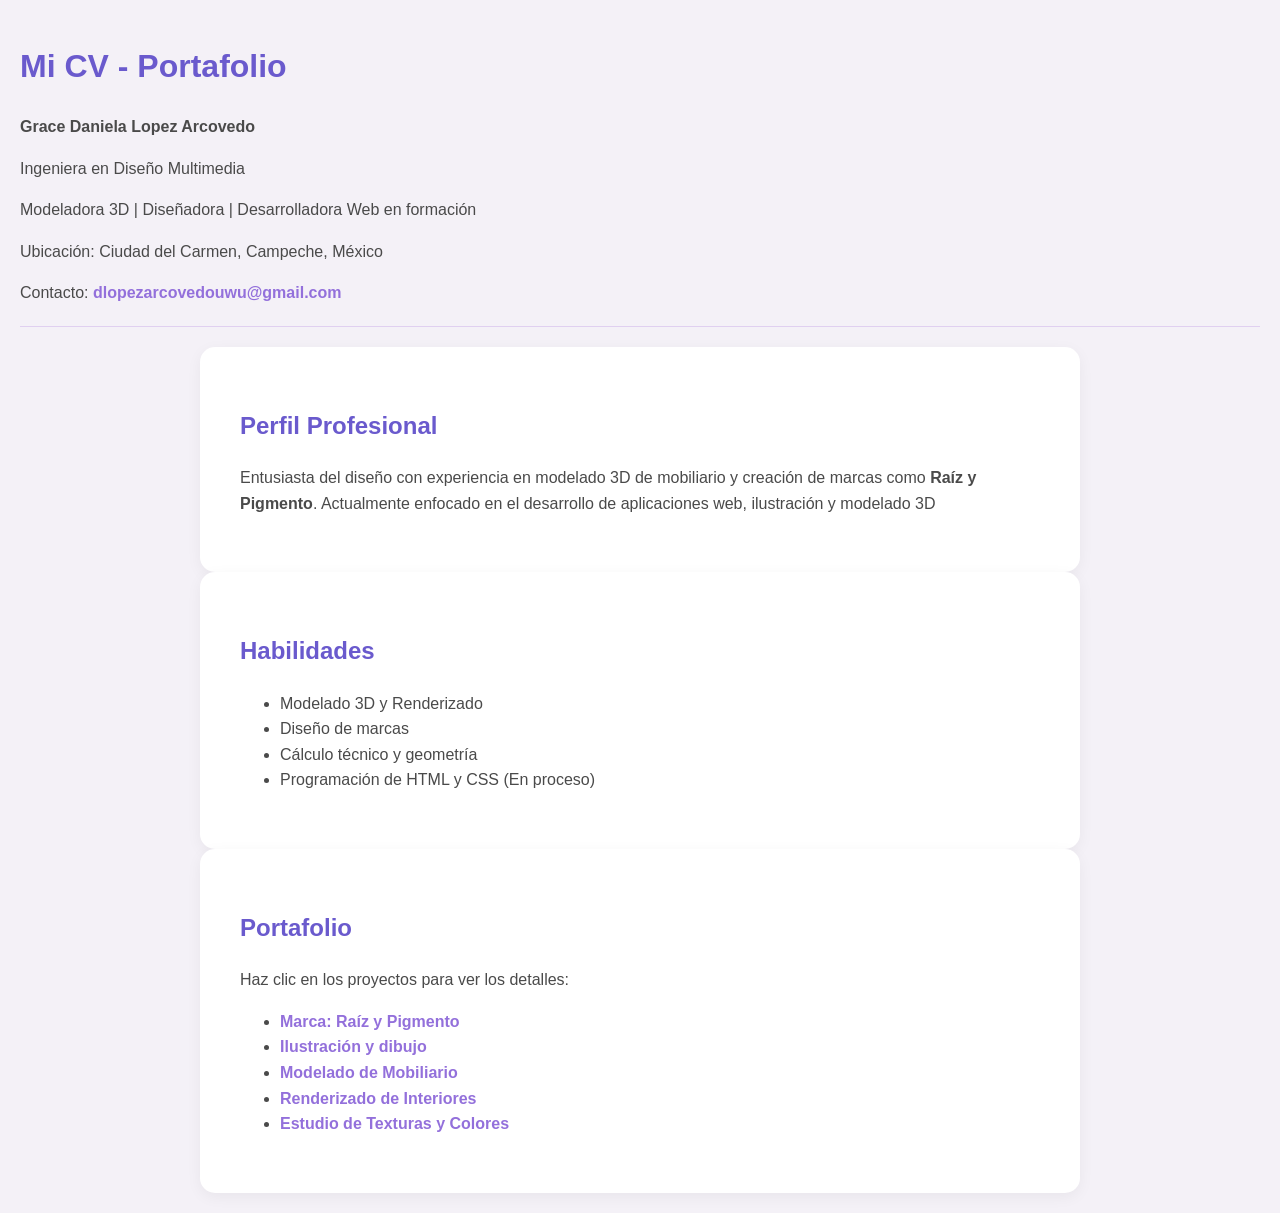
<file: index.html>
<!DOCTYPE html>
<html lang="es">
<head>
    <link rel="stylesheet" href="estilos.css">
    <meta charset="UTF-8">
    <title>Mi CV - Portafolio</title>
</head>
<body>
    <header>
        <h1>Mi CV - Portafolio</h1>
        <p><strong>Grace Daniela Lopez Arcovedo</strong></p>
        <p>Ingeniera en Diseño Multimedia</p>
        <p>Modeladora 3D | Diseñadora | Desarrolladora Web en formación</p>
        <p>Ubicación: Ciudad del Carmen, Campeche, México</p>
        <p>Contacto: <a href="dlopezarcovedouwu@gmail.com">dlopezarcovedouwu@gmail.com</a></p>
    </header>

    <hr>

    <section>
        <h2>Perfil Profesional</h2>
        <p>Entusiasta del diseño con experiencia en modelado 3D de mobiliario y creación de marcas como <strong>Raíz y Pigmento</strong>. Actualmente enfocado en el desarrollo de aplicaciones web, ilustración y modelado 3D</p>
    </section>

    <section>
        <h2>Habilidades</h2>
        <ul>
            <li>Modelado 3D y Renderizado</li>
            <li>Diseño de marcas</li>
            <li>Cálculo técnico y geometría</li>
            <li>Programación de HTML y CSS (En proceso)</li>
        </ul>
    </section>

    <section>
        <h2>Portafolio</h2>
        <p>Haz clic en los proyectos para ver los detalles:</p>
        <ul>
            <li><a href="proyecto-raiz.html">Marca: Raíz y Pigmento</a></li>
            <li><a href="proyecto-ilustración.html">Ilustración y dibujo</a></li>
            <li><a href="proyecto-muebles.html">Modelado de Mobiliario</a></li>
            <li><a href="proyecto-interiores.html">Renderizado de Interiores</a></li>
            <li><a href="proyecto-texturas.html">Estudio de Texturas y Colores</a></li>
        </ul>
    </section>
</body>
</html>
</file>
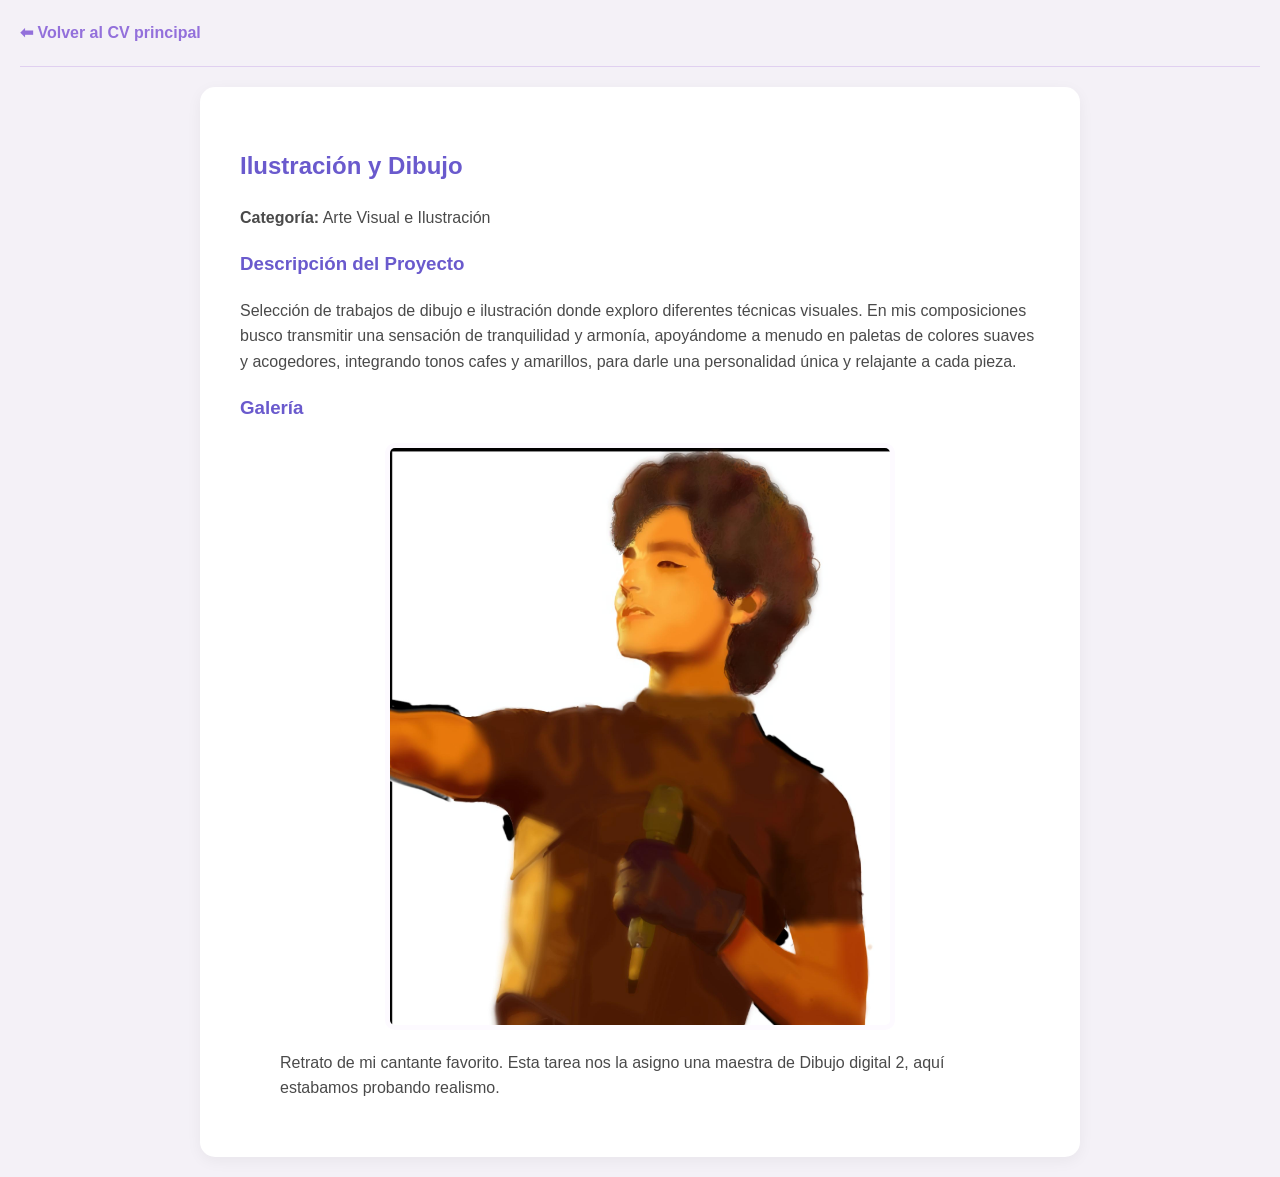
<file: proyecto-ilustración.html>
<!DOCTYPE html>
<html lang="es">
<head>
    <link rel="stylesheet" href="estilos.css">
    <meta charset="UTF-8">
    <meta name="viewport" content="width=device-width, initial-scale=1.0">
    <title>Ilustración y Dibujo - Portafolio</title>
</head>
<body>
    <nav>
        <a href="index.html">⬅ Volver al CV principal</a>
    </nav>

    <hr>

    <section>
        <h1>Ilustración y Dibujo</h1>
        <p><strong>Categoría:</strong> Arte Visual e Ilustración</p>
        
        <h3>Descripción del Proyecto</h3>
        <p>Selección de trabajos de dibujo e ilustración donde exploro diferentes técnicas visuales. En mis composiciones busco transmitir una sensación de tranquilidad y armonía, apoyándome a menudo en paletas de colores suaves y acogedores, integrando tonos cafes y amarillos, para darle una personalidad única y relajante a cada pieza.</p>

        <h3>Galería</h3>
        <figure>
    <img src="Ilustracion-humbe.jpeg" alt="Render de interiores" width="500">
    <figcaption>Retrato de mi cantante favorito. Esta tarea nos la asigno una maestra de Dibujo digital 2, aquí estabamos probando realismo.</figcaption>
</figure>
    </section>
</body>
</html>
</file>
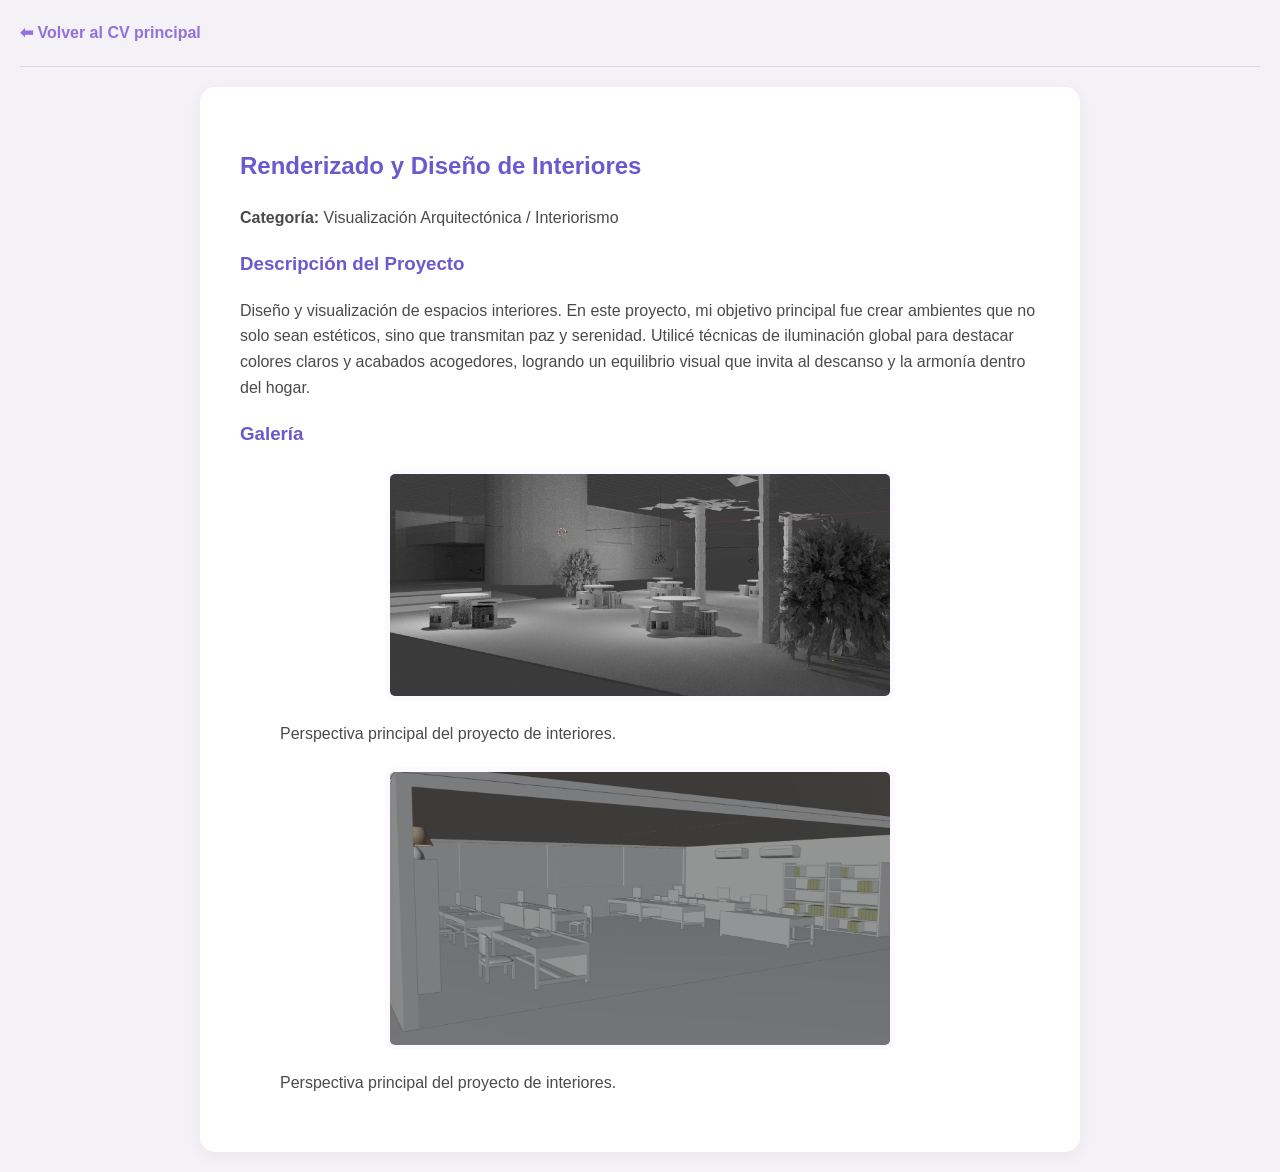
<file: proyecto-interiores.html>
<!DOCTYPE html>
<html lang="es">
<head>
    <link rel="stylesheet" href="estilos.css">
    <meta charset="UTF-8">
    <meta name="viewport" content="width=device-width, initial-scale=1.0">
    <title>Diseño de Interiores - Portafolio</title>
</head>
<body>
    <nav>
        <a href="index.html">⬅ Volver al CV principal</a>
    </nav>

    <hr>

    <section>
        <h1>Renderizado y Diseño de Interiores</h1>
        <p><strong>Categoría:</strong> Visualización Arquitectónica / Interiorismo</p>
        
        <h3>Descripción del Proyecto</h3>
        <p>Diseño y visualización de espacios interiores. En este proyecto, mi objetivo principal fue crear ambientes que no solo sean estéticos, sino que transmitan paz y serenidad. Utilicé técnicas de iluminación global para destacar colores claros y acabados acogedores, logrando un equilibrio visual que invita al descanso y la armonía dentro del hogar.</p>

        <h3>Galería</h3>
    <figure>
    <img src="modelado.png" alt="Render de interiores" width="500">
    <figcaption>Perspectiva principal del proyecto de interiores.</figcaption>
</figure>
<figure>
    <img src="oficiona.png" alt="Render de interiores" width="500">
    <figcaption>Perspectiva principal del proyecto de interiores.</figcaption>
</figure>
    </section>
</body>
</html>
</file>
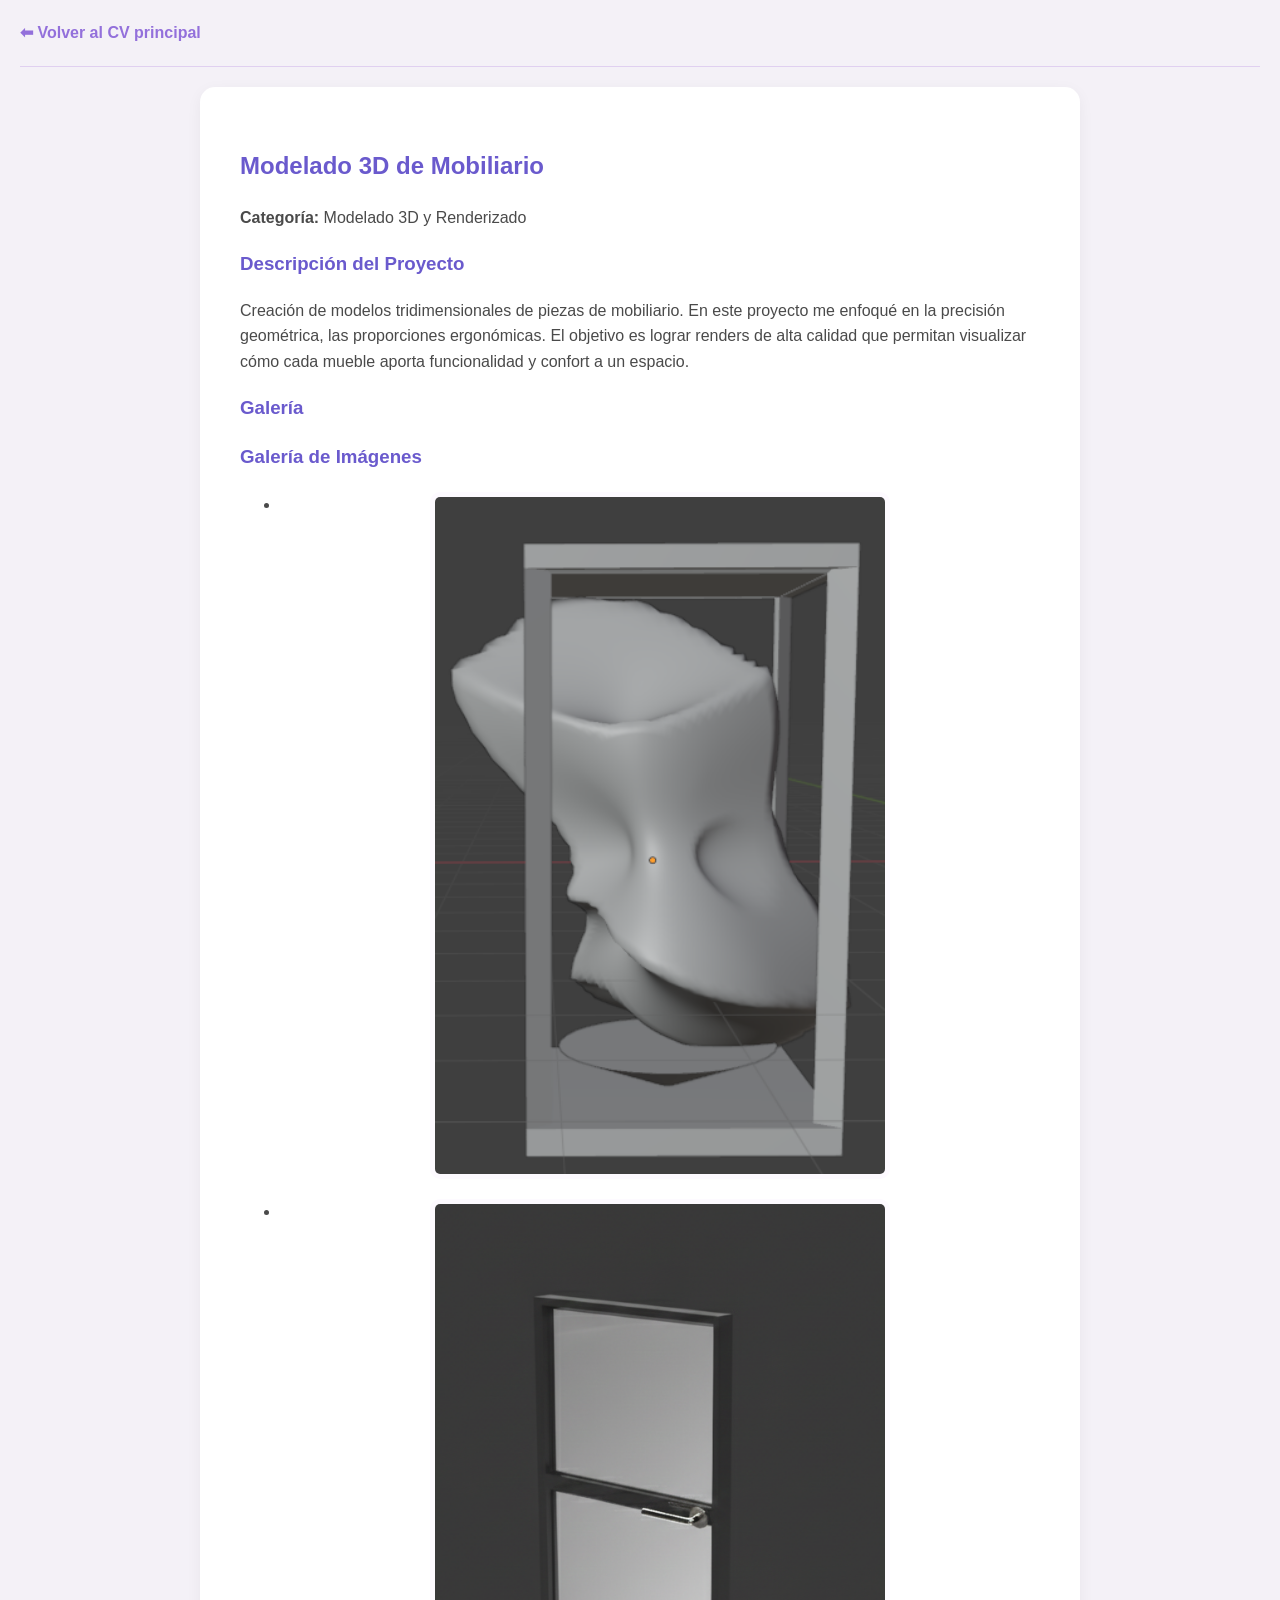
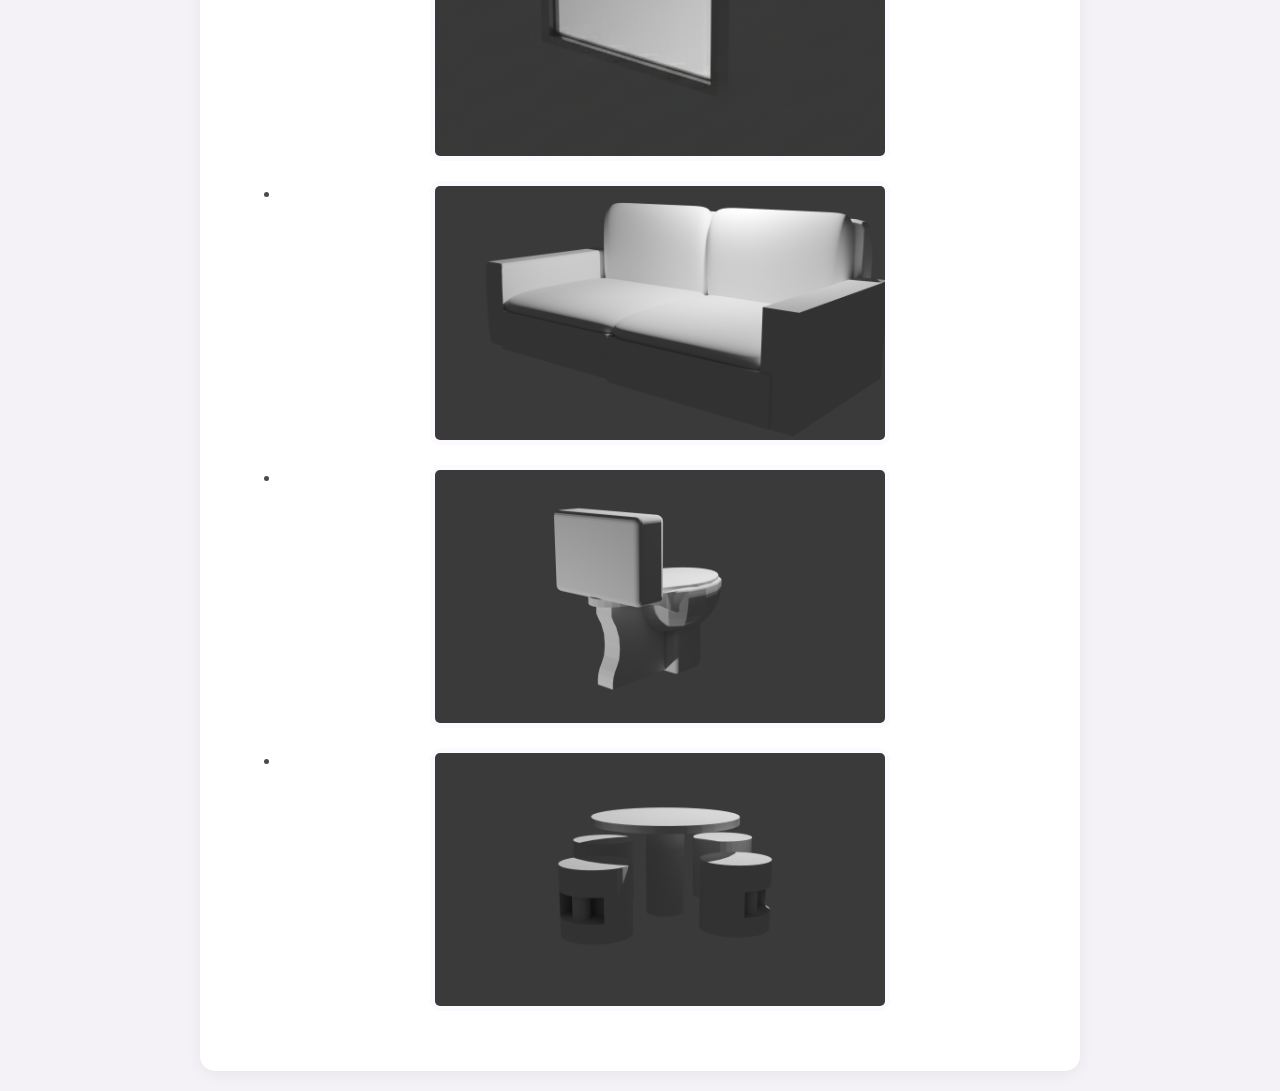
<file: proyecto-muebles.html>
<!DOCTYPE html>
<html lang="es">
<head>
    <link rel="stylesheet" href="estilos.css">
    <meta charset="UTF-8">
    <meta name="viewport" content="width=device-width, initial-scale=1.0">
    <title>Modelado de Mobiliario - Portafolio</title>
</head>
<body>
    <nav>
        <a href="index.html">⬅ Volver al CV principal</a>
    </nav>

    <hr>

    <section>
        <h1>Modelado 3D de Mobiliario</h1>
        <p><strong>Categoría:</strong> Modelado 3D y Renderizado</p>
        
        <h3>Descripción del Proyecto</h3>
        <p>Creación de modelos tridimensionales de piezas de mobiliario. En este proyecto me enfoqué en la precisión geométrica, las proporciones ergonómicas. El objetivo es lograr renders de alta calidad que permitan visualizar cómo cada mueble aporta funcionalidad y confort a un espacio.</p>

        <h3>Galería</h3>
        <h3>Galería de Imágenes</h3>
<ul>
    <li><img src="piedra.png" alt="Descripción 1" width="450"></li>
    <li><img src="puerta.png" alt="Descripción 2" width="450"></li>
    <li><img src="sillon2.png" alt="Descripción 3" width="450"></li>
    <li><img src="taza1.png" alt="Descripción 4" width="450"></li>
    <li><img src="mesas.png" alt="Descripción 5" width="450"></li>
</ul>
    </section>
</body>
</html>
</file>
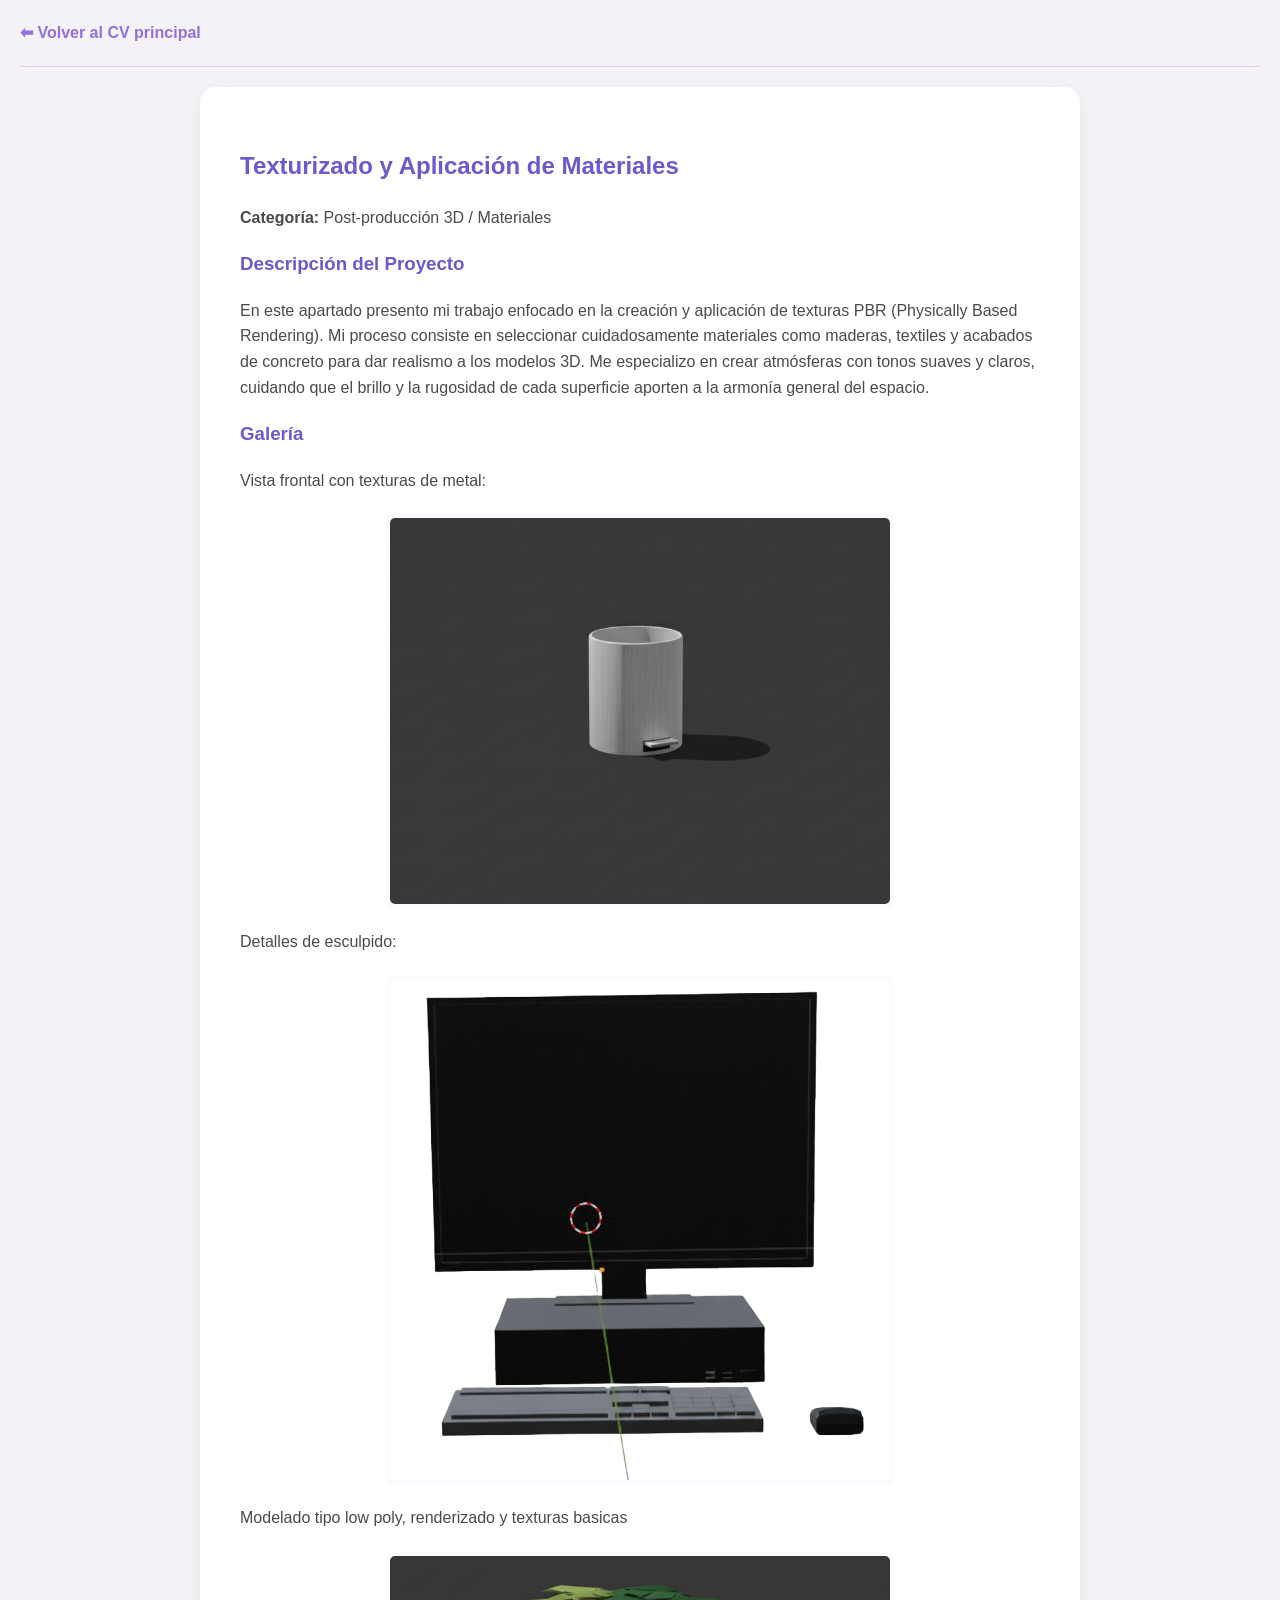
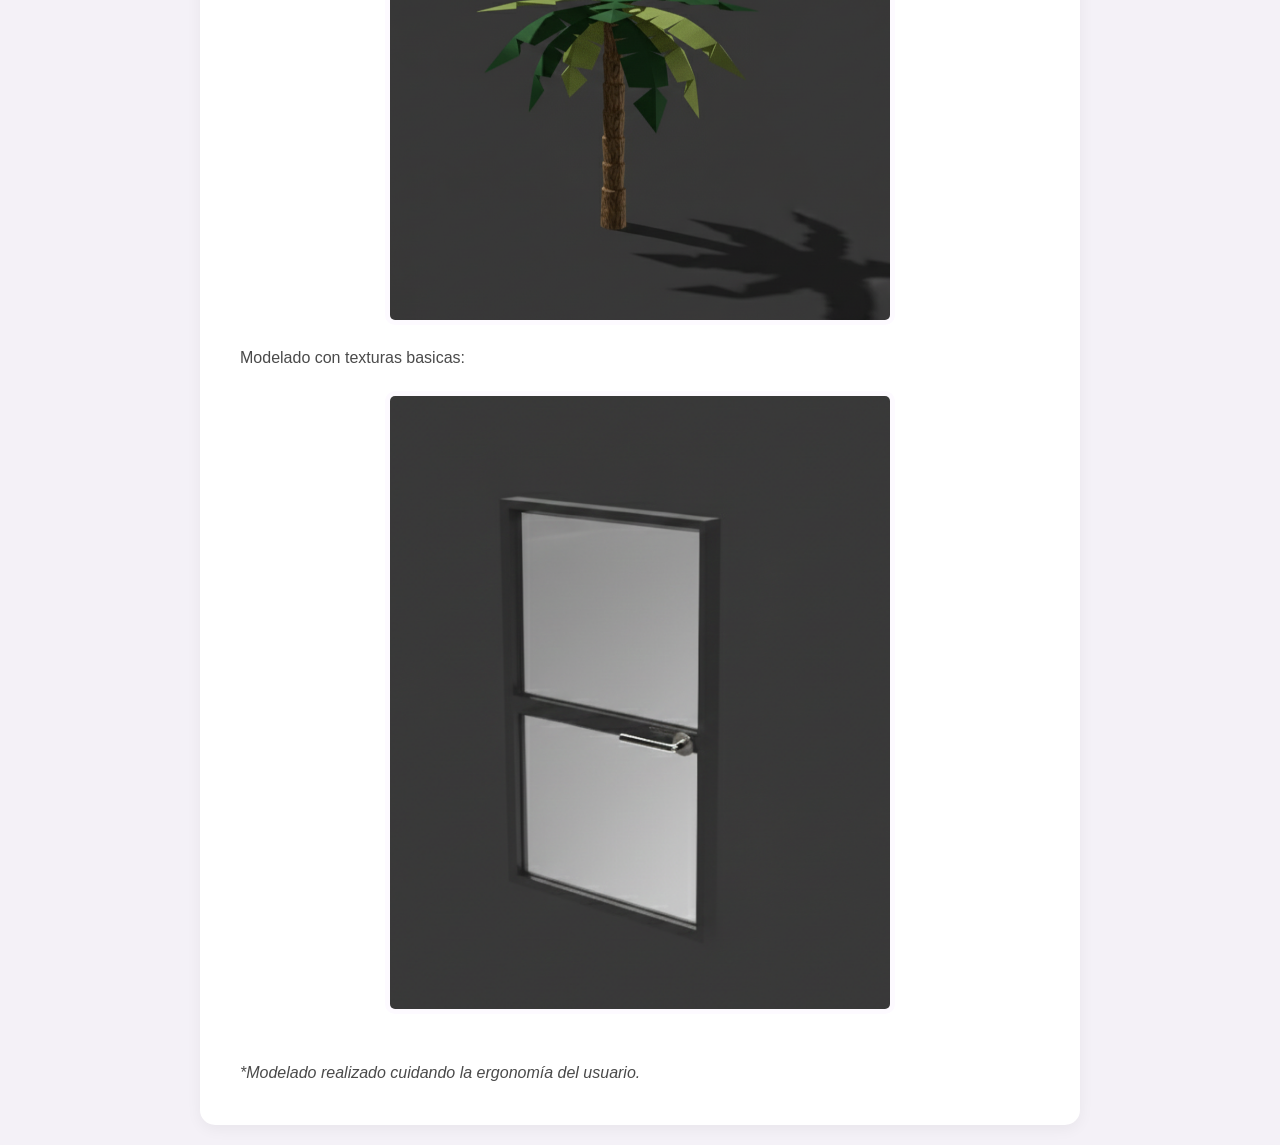
<file: proyecto-texturas.html>
<!DOCTYPE html>
<html lang="es">
<head>
    <link rel="stylesheet" href="estilos.css">
    <meta charset="UTF-8">
    <meta name="viewport" content="width=device-width, initial-scale=1.0">
    <title>Texturizado y Materiales - Portafolio</title>
</head>
<body>
    <nav>
        <a href="index.html">⬅ Volver al CV principal</a>
    </nav>

    <hr>

    <section>
        <h1>Texturizado y Aplicación de Materiales</h1>
        <p><strong>Categoría:</strong> Post-producción 3D / Materiales</p>
        
        <h3>Descripción del Proyecto</h3>
        <p>En este apartado presento mi trabajo enfocado en la creación y aplicación de texturas PBR (Physically Based Rendering). Mi proceso consiste en seleccionar cuidadosamente materiales como maderas, textiles y acabados de concreto para dar realismo a los modelos 3D. Me especializo en crear atmósferas con tonos suaves y claros, cuidando que el brillo y la rugosidad de cada superficie aporten a la armonía general del espacio.</p>

        <h3>Galería</h3>
        <p>Vista frontal con texturas de metal:</p>

        <img src="bote de basura.png" alt="Vista frontal" width="500">

<p>Detalles de esculpido:</p>
<img src="computadora-modelado.png" alt="Detalle técnico" width="500">
<p>Modelado tipo low poly, renderizado y texturas basicas</p>
<img src="Palmera.png" alt="Detalle técnico" width="500">
<p>Modelado con texturas basicas:</p>
<img src="puerta.png" alt="Detalle técnico" width="500">
<br>
<em>*Modelado realizado cuidando la ergonomía del usuario.</em>

    </section>
</body>
</html>
</file>
<file: estilos.css>
/* Configuraciones generales */
body {
    background-color: #f4f1f7; /* Un blanco con un toque de lila muy suave */
    color: #4a4a4a; /* Gris oscuro para que no canse la vista */
    font-family: 'Segoe UI', Tahoma, Geneva, Verdana, sans-serif;
    line-height: 1.6;
    margin: 0;
    padding: 20px;
}

/* Contenedor para que el texto no se pegue a las orillas */
section {
    max-width: 800px;
    margin: auto;
    background: white;
    padding: 40px;
    border-radius: 15px;
    box-shadow: 0 4px 15px rgba(0,0,0,0.05);
}

/* Títulos con personalidad */
h1, h2, h3 {
    color: #6a5acd; /* Un morado pizarra elegante (SlateBlue) */
}

/* Estilo para las imágenes (la galería) */
img {
    border-radius: 10px;
    display: block;
    margin: 20px auto;
    max-width: 100%;
    height: auto;
    border: 5px solid #fdfaff;
    transition: transform 0.3s ease;
}

/* Efecto cuando pasas el mouse por la imagen */
img:hover {
    transform: scale(1.02);
}

/* Enlaces (Botones y navegación) */
a {
    color: #9370db; /* Morado claro */
    text-decoration: none;
    font-weight: bold;
}

a:hover {
    color: #6a5acd;
    text-decoration: underline;
}

/* Línea separadora suave */
hr {
    border: 0;
    height: 1px;
    background: #e0d0f0;
    margin: 20px 0;
}
</file>
